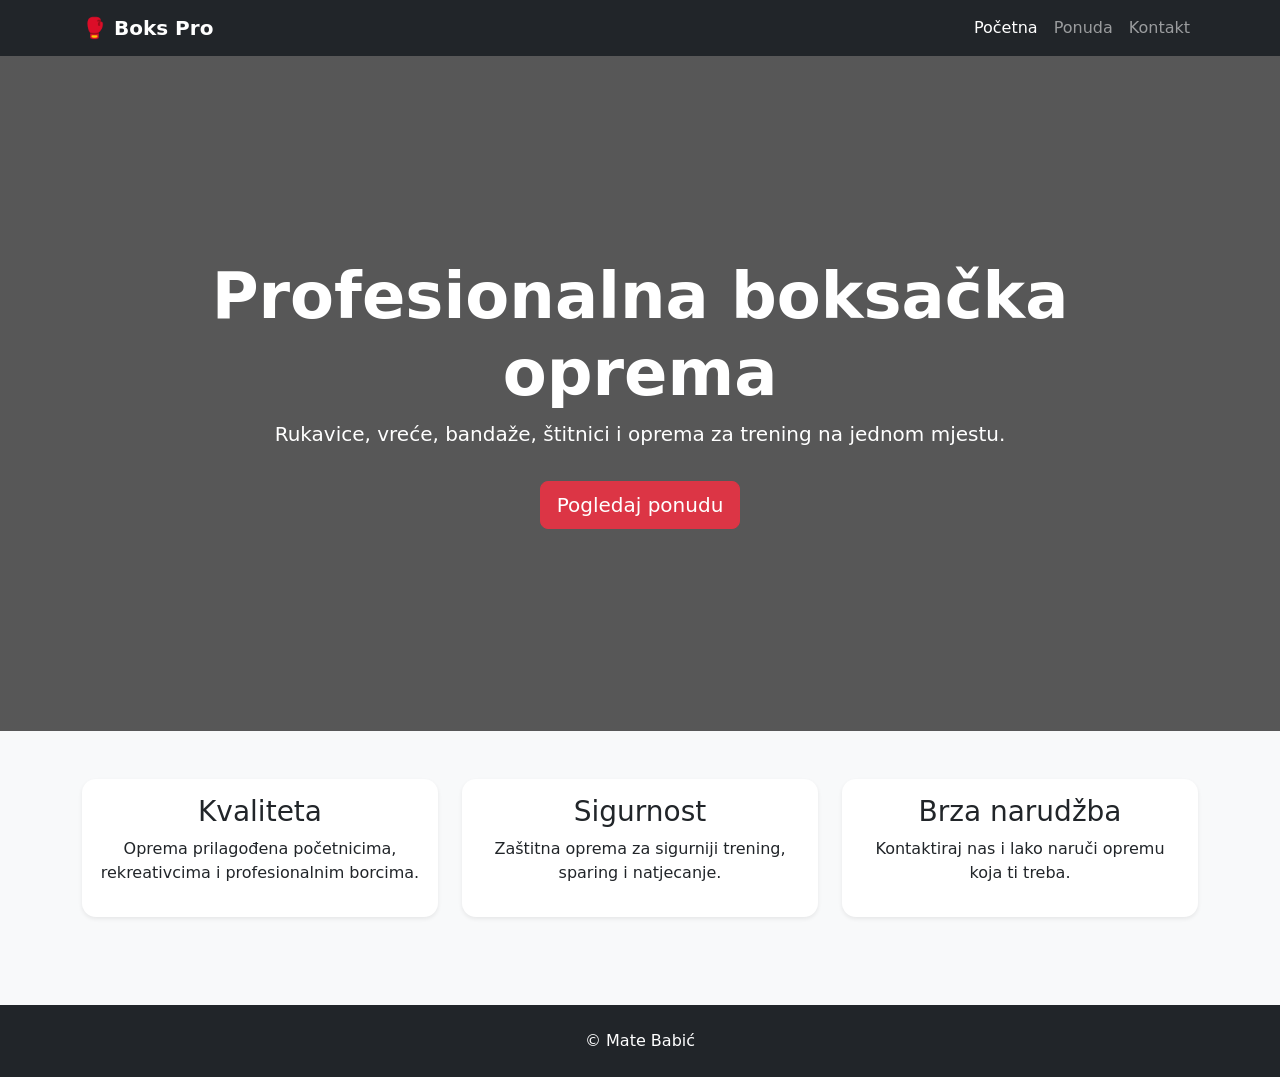
<file: index.html>
<!doctype html>
<html lang="hr">
<head>
  <meta charset="utf-8">
  <meta name="viewport" content="width=device-width, initial-scale=1">
  <title>Boks Pro | Početna</title>
  <link href="https://cdn.jsdelivr.net/npm/bootstrap@5.3.3/dist/css/bootstrap.min.css" rel="stylesheet">
  <link rel="stylesheet" href="style.css">
</head>
<body>
  <nav class="navbar navbar-expand-lg navbar-dark bg-dark fixed-top">
    <div class="container">
      <a class="navbar-brand fw-bold" href="index.html">🥊 Boks Pro</a>
      <button class="navbar-toggler" type="button" data-bs-toggle="collapse" data-bs-target="#navbarNav">
        <span class="navbar-toggler-icon"></span>
      </button>
      <div class="collapse navbar-collapse" id="navbarNav">
        <ul class="navbar-nav ms-auto">
          <li class="nav-item"><a class="nav-link active" href="index.html">Početna</a></li>
          <li class="nav-item"><a class="nav-link" href="ponuda.xml">Ponuda</a></li>
          <li class="nav-item"><a class="nav-link" href="kontakt.html">Kontakt</a></li>
        </ul>
      </div>
    </div>
  </nav>

  <header class="hero text-white d-flex align-items-center">
    <div class="container text-center">
      <h1 class="display-3 fw-bold">Profesionalna boksačka oprema</h1>
      <p class="lead">Rukavice, vreće, bandaže, štitnici i oprema za trening na jednom mjestu.</p>
      <a href="ponuda.xml" class="btn btn-danger btn-lg mt-3">Pogledaj ponudu</a>
    </div>
  </header>

  <main class="container py-5">
    <section class="row text-center g-4">
      <div class="col-md-4">
        <div class="card h-100 shadow-sm">
          <div class="card-body">
            <h3>Kvaliteta</h3>
            <p>Oprema prilagođena početnicima, rekreativcima i profesionalnim borcima.</p>
          </div>
        </div>
      </div>
      <div class="col-md-4">
        <div class="card h-100 shadow-sm">
          <div class="card-body">
            <h3>Sigurnost</h3>
            <p>Zaštitna oprema za sigurniji trening, sparing i natjecanje.</p>
          </div>
        </div>
      </div>
      <div class="col-md-4">
        <div class="card h-100 shadow-sm">
          <div class="card-body">
            <h3>Brza narudžba</h3>
            <p>Kontaktiraj nas i lako naruči opremu koja ti treba.</p>
          </div>
        </div>
      </div>
    </section>
  </main>

  <footer class="bg-dark text-white text-center py-4">
    <p class="mb-0">&copy; Mate Babić</p>
  </footer>

  <script src="https://cdn.jsdelivr.net/npm/bootstrap@5.3.3/dist/js/bootstrap.bundle.min.js"></script>
</body>
</html>
</file>
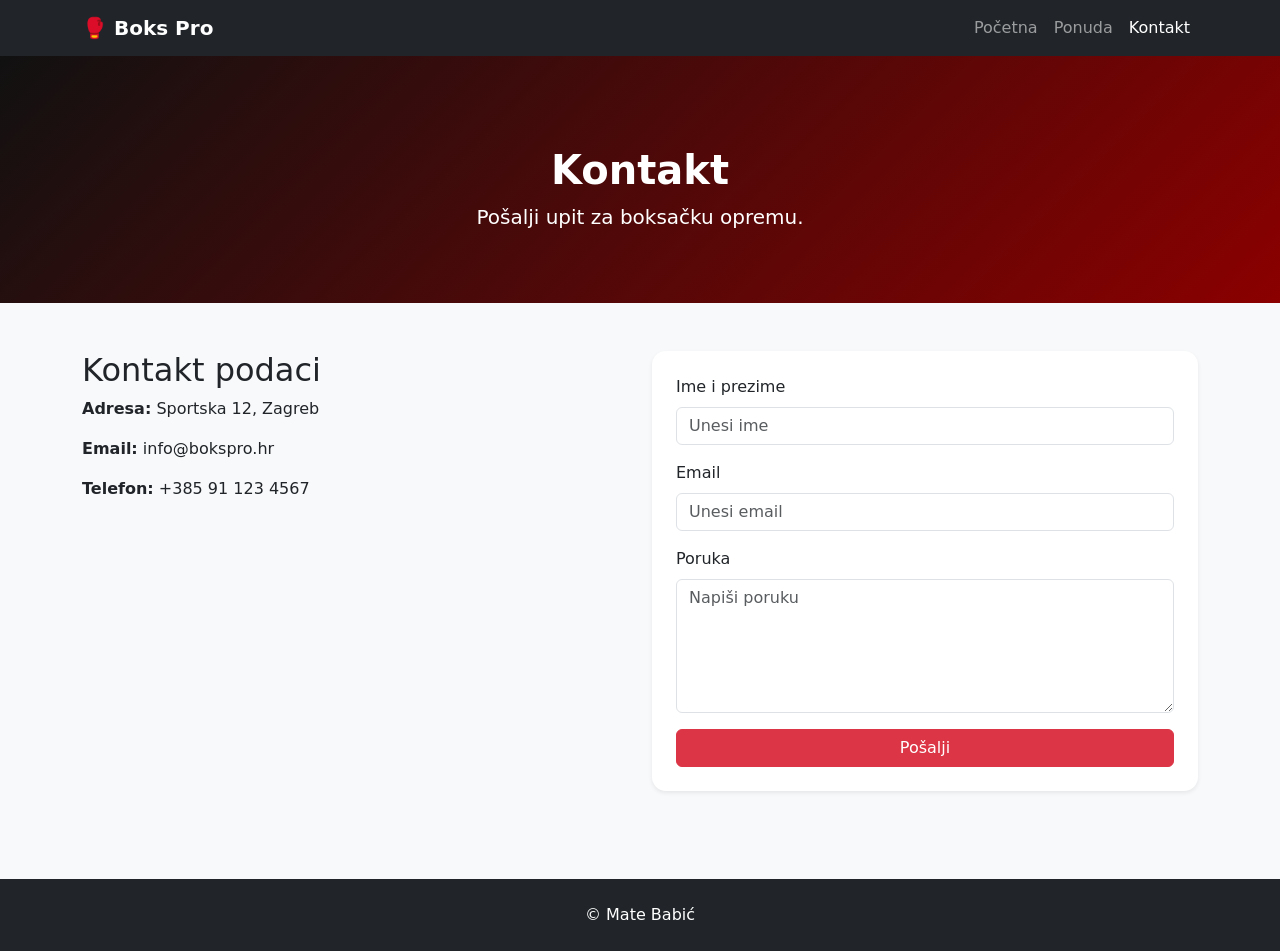
<file: kontakt.html>
<!doctype html>
<html lang="hr">
<head>
  <meta charset="utf-8">
  <meta name="viewport" content="width=device-width, initial-scale=1">
  <title>Boks Pro | Kontakt</title>
  <link href="https://cdn.jsdelivr.net/npm/bootstrap@5.3.3/dist/css/bootstrap.min.css" rel="stylesheet">
  <link rel="stylesheet" href="style.css">
</head>
<body>
  <nav class="navbar navbar-expand-lg navbar-dark bg-dark fixed-top">
    <div class="container">
      <a class="navbar-brand fw-bold" href="index.html">🥊 Boks Pro</a>
      <button class="navbar-toggler" type="button" data-bs-toggle="collapse" data-bs-target="#navbarNav">
        <span class="navbar-toggler-icon"></span>
      </button>
      <div class="collapse navbar-collapse" id="navbarNav">
        <ul class="navbar-nav ms-auto">
          <li class="nav-item"><a class="nav-link" href="index.html">Početna</a></li>
          <li class="nav-item"><a class="nav-link" href="ponuda.xml">Ponuda</a></li>
          <li class="nav-item"><a class="nav-link active" href="kontakt.html">Kontakt</a></li>
        </ul>
      </div>
    </div>
  </nav>

  <header class="page-header text-white text-center">
    <div class="container">
      <h1 class="fw-bold">Kontakt</h1>
      <p class="lead">Pošalji upit za boksačku opremu.</p>
    </div>
  </header>

  <main class="container py-5">
    <div class="row g-4">
      <div class="col-md-6">
        <h2>Kontakt podaci</h2>
        <p><strong>Adresa:</strong> Sportska 12, Zagreb</p>
        <p><strong>Email:</strong> info@bokspro.hr</p>
        <p><strong>Telefon:</strong> +385 91 123 4567</p>
      </div>
      <div class="col-md-6">
        <form class="card p-4 shadow-sm">
          <div class="mb-3">
            <label for="ime" class="form-label">Ime i prezime</label>
            <input type="text" class="form-control" id="ime" placeholder="Unesi ime">
          </div>
          <div class="mb-3">
            <label for="email" class="form-label">Email</label>
            <input type="email" class="form-control" id="email" placeholder="Unesi email">
          </div>
          <div class="mb-3">
            <label for="poruka" class="form-label">Poruka</label>
            <textarea class="form-control" id="poruka" rows="5" placeholder="Napiši poruku"></textarea>
          </div>
          <button type="submit" class="btn btn-danger">Pošalji</button>
        </form>
      </div>
    </div>
  </main>

  <footer class="bg-dark text-white text-center py-4">
    <p class="mb-0">&copy; Mate Babić</p>
  </footer>

  <script src="https://cdn.jsdelivr.net/npm/bootstrap@5.3.3/dist/js/bootstrap.bundle.min.js"></script>
</body>
</html>
</file>
<file: style.css>
body {
  padding-top: 56px;
  background-color: #f8f9fa;
}

.hero {
  min-height: 75vh;
  background: linear-gradient(rgba(0, 0, 0, 0.65), rgba(0, 0, 0, 0.65)),
              url('https://images.unsplash.com/photo-1549719386-74dfcbf7dbed?auto=format&fit=crop&w=1600&q=80') center/cover no-repeat;
}

.page-header {
  padding: 90px 0 55px;
  background: linear-gradient(135deg, #111, #8b0000);
}

.card {
  border: none;
  border-radius: 14px;
}

.product-card img {
    width: 100%;
    height: 250px;   /* visina prozorčića */
    object-fit: cover;
    display: block;
}

footer {
  margin-top: 40px;
}
</file>
